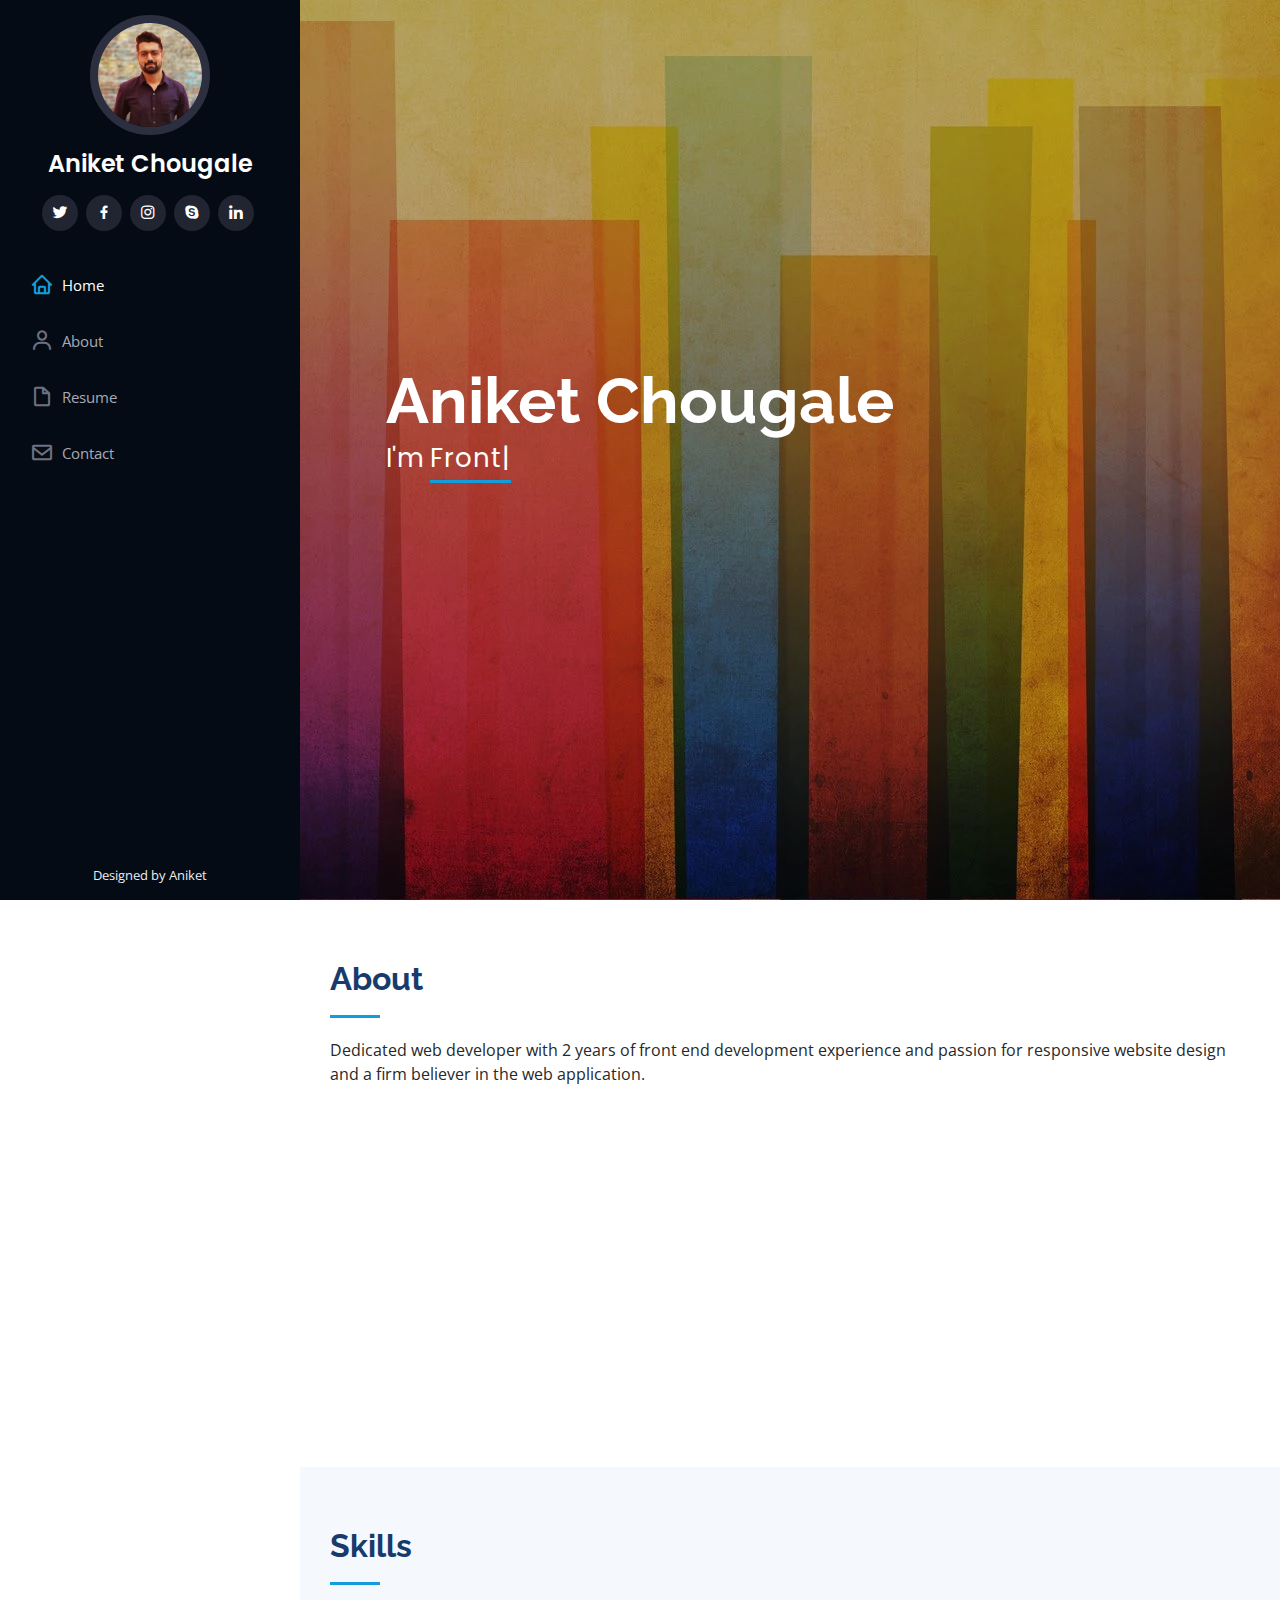
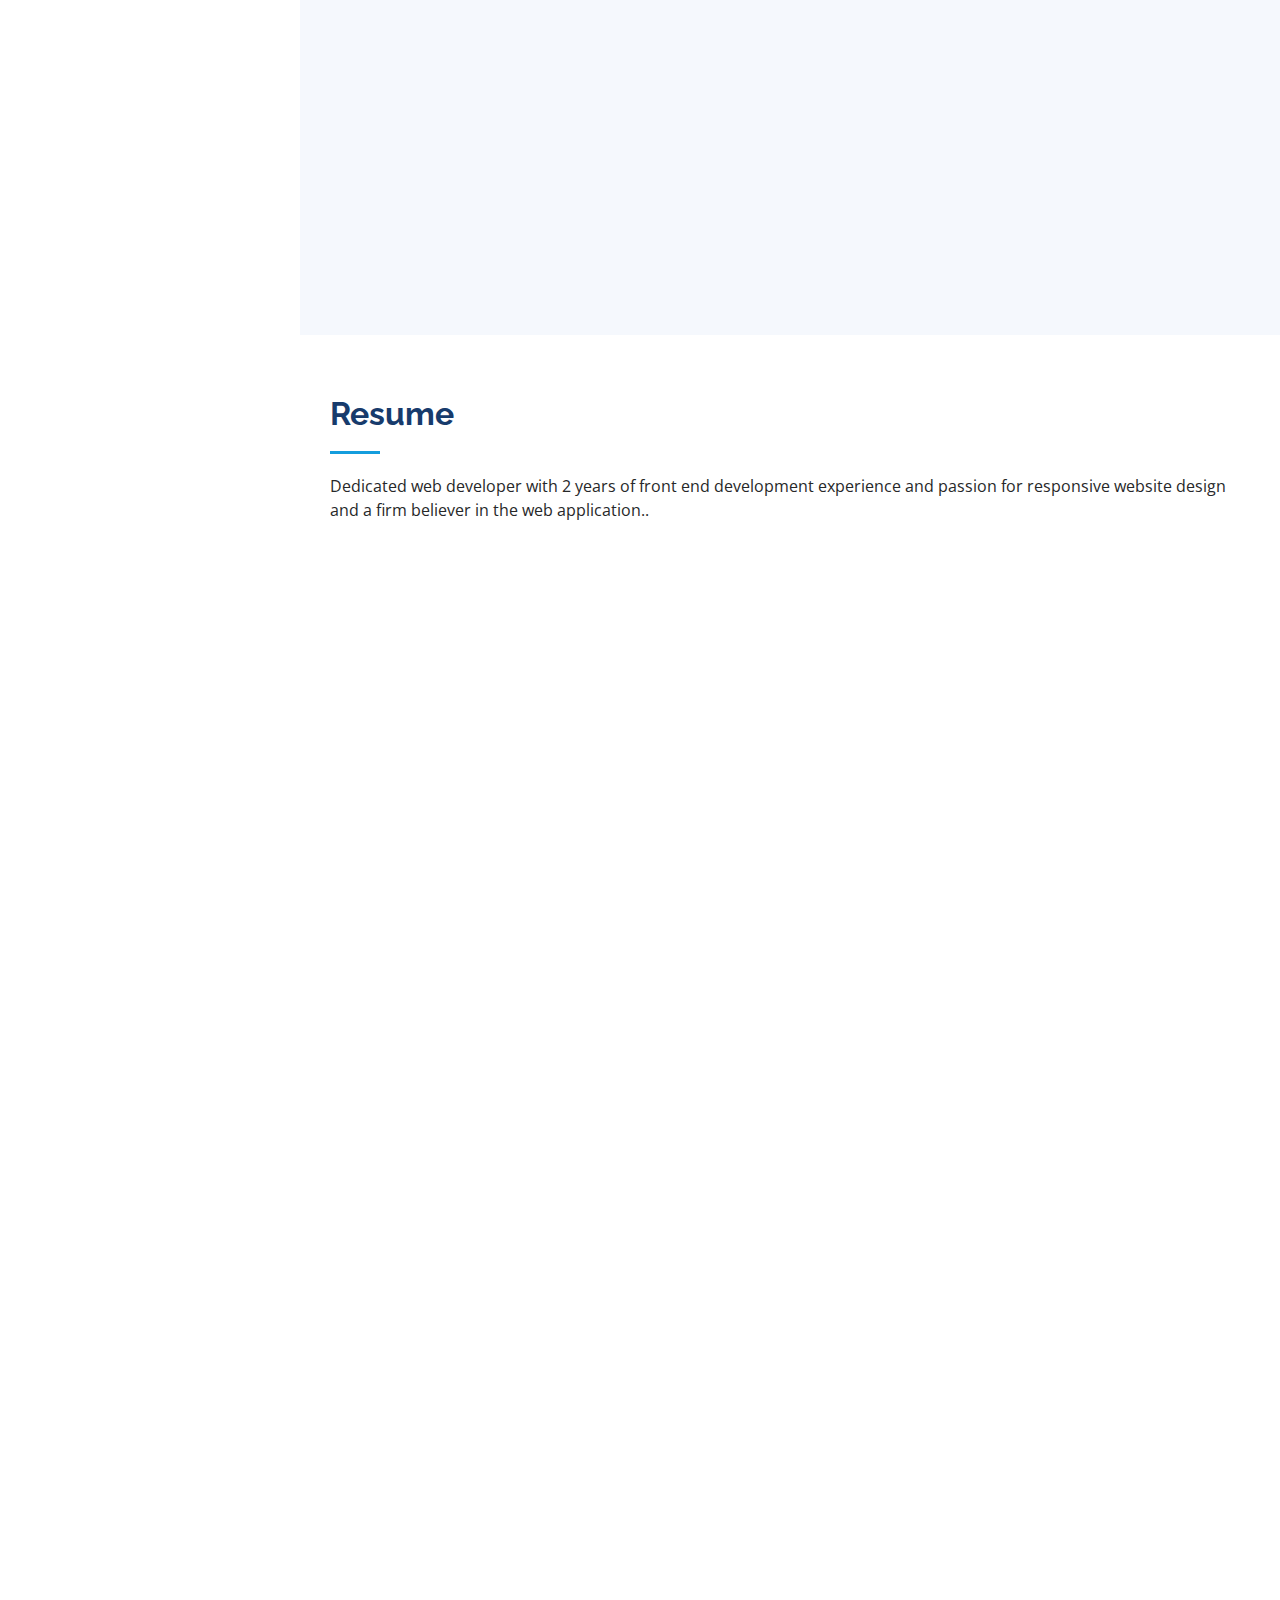
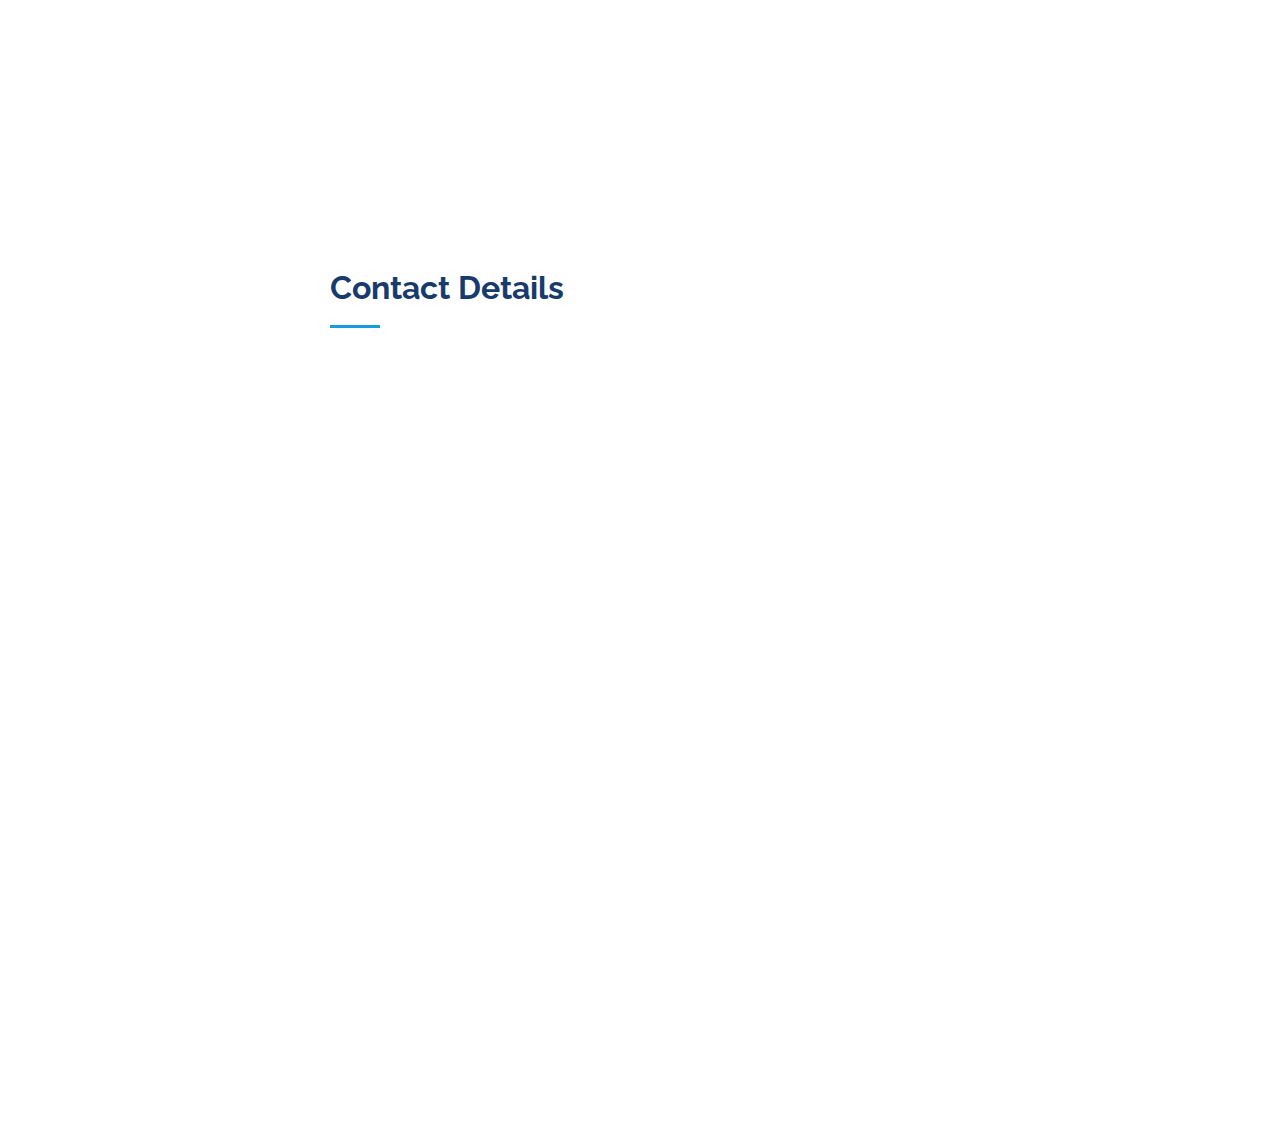
<file: index.html>
<!DOCTYPE html>
<html lang="en">

<head>
  <meta charset="utf-8">
  <meta content="width=device-width, initial-scale=1.0" name="viewport">

  <title>iPortfolio Bootstrap Template - Index</title>
  <meta content="" name="description">
  <meta content="" name="keywords">

  <!-- Favicons -->
  <link href="assets/img/favicon.png" rel="icon">
  <link href="assets/img/apple-touch-icon.png" rel="apple-touch-icon">

  <!-- Google Fonts -->
  <link href="https://fonts.googleapis.com/css?family=Open+Sans:300,300i,400,400i,600,600i,700,700i|Raleway:300,300i,400,400i,500,500i,600,600i,700,700i|Poppins:300,300i,400,400i,500,500i,600,600i,700,700i" rel="stylesheet">

  <!-- Vendor CSS Files -->
  <link href="assets/vendor/aos/aos.css" rel="stylesheet">
  <link href="assets/vendor/bootstrap/css/bootstrap.min.css" rel="stylesheet">
  <link href="assets/vendor/bootstrap-icons/bootstrap-icons.css" rel="stylesheet">
  <link href="assets/vendor/boxicons/css/boxicons.min.css" rel="stylesheet">
  <link href="assets/vendor/glightbox/css/glightbox.min.css" rel="stylesheet">
  <link href="assets/vendor/swiper/swiper-bundle.min.css" rel="stylesheet">

  <!-- Template Main CSS File -->
  <link href="assets/css/style.css" rel="stylesheet">

  <!-- =======================================================
  * Template Name: iPortfolio
  * Updated: Nov 17 2023 with Bootstrap v5.3.2
  * Template URL: https://bootstrapmade.com/iportfolio-bootstrap-portfolio-websites-template/
  * Author: BootstrapMade.com
  * License: https://bootstrapmade.com/license/
  ======================================================== -->
</head>

<body>

  <!-- ======= Mobile nav toggle button ======= -->
  <i class="bi bi-list mobile-nav-toggle d-xl-none"></i>

  <!-- ======= Header ======= -->
  <header id="header">
    <div class="d-flex flex-column">

      <div class="profile">
        <img src="assets/img/Aniket/AniketCh.png" alt="" class="img-fluid rounded-circle">
        <h1 class="text-light"><a href="index.html">Aniket Chougale</a></h1>
        <div class="social-links mt-3 text-center">
          <a href="#" class="twitter"><i class="bx bxl-twitter"></i></a>
          <a href="#" class="facebook"><i class="bx bxl-facebook"></i></a>
          <a href="#" class="instagram"><i class="bx bxl-instagram"></i></a>
          <a href="#" class="google-plus"><i class="bx bxl-skype"></i></a>
          <a href="https://www.linkedin.com/in/ac33" class="linkedin"><i class="bx bxl-linkedin"></i></a>
        </div>
      </div>

      <nav id="navbar" class="nav-menu navbar">
        <ul>
          <li><a href="#hero" class="nav-link scrollto active"><i class="bx bx-home"></i> <span>Home</span></a></li>
          <li><a href="#about" class="nav-link scrollto"><i class="bx bx-user"></i> <span>About</span></a></li>
          <li><a href="#resume" class="nav-link scrollto"><i class="bx bx-file-blank"></i> <span>Resume</span></a></li>
          <!-- <li><a href="#portfolio" class="nav-link scrollto"><i class="bx bx-book-content"></i> <span>Portfolio</span></a></li>
          <li><a href="#services" class="nav-link scrollto"><i class="bx bx-server"></i> <span>Services</span></a></li> -->
          <li><a href="#contact" class="nav-link scrollto"><i class="bx bx-envelope"></i> <span>Contact</span></a></li>
        </ul>
      </nav><!-- .nav-menu -->
    </div>
  </header><!-- End Header -->

  <!-- ======= Hero Section ======= -->
  <section id="hero" class="d-flex flex-column justify-content-center align-items-center">
    <div class="hero-container" data-aos="fade-in">
      <h1>Aniket Chougale</h1>
      <p>I'm <span class="typed" data-typed-items="Front end developer"></span></p>
    </div>
  </section><!-- End Hero -->

  <main id="main">

    <!-- ======= About Section ======= -->
    <section id="about" class="about">
      <div class="container">

        <div class="section-title">
          <h2>About</h2>
          <p>Dedicated web developer with 2 years of front end
            development experience and passion for responsive
            website design and a firm believer in the web application.</p>
        </div>

        <div class="row">
          <div class="col-lg-4" data-aos="fade-right">
            <img src="assets/img/Aniket/AniketCh.png" class="img-fluid" alt="">
          </div>
          <div class="col-lg-8 pt-4 pt-lg-0 content" data-aos="fade-left">
            <h3>Front End Developer.</h3>
            <!-- <h3>UI/UX Designer &amp; Web Developer.</h3> -->
            <!-- <p class="fst-italic">
              Lorem ipsum dolor sit amet, consectetur adipiscing elit, sed do eiusmod tempor incididunt ut labore et dolore
              magna aliqua.
            </p> -->
            <div class="row">
              <div class="col-lg-6">
                <ul>
                  <li><i class="bi bi-chevron-right"></i> <strong>Birthday:</strong> <span>1 sept 1996</span></li>
                  <!-- <li><i class="bi bi-chevron-right"></i> <strong>Website:</strong> <span>www.example.com</span></li> -->
                  <li><i class="bi bi-chevron-right"></i> <strong>Phone:</strong> <span>+918951443031</span></li>
                  <li><i class="bi bi-chevron-right"></i> <strong>City:</strong> <span>Karnataka , Belgaum</span></li>
                </ul>
              </div>
              <div class="col-lg-6">
                <ul>
                  <li><i class="bi bi-chevron-right"></i> <strong>Age:</strong> <span>27</span></li>
                  <li><i class="bi bi-chevron-right"></i> <strong>Degree:</strong> <span>BE</span></li>
                  <li><i class="bi bi-chevron-right"></i> <strong>Email:</strong><span>Aniketchougale1008@gmail.com</span></li>
                  <!-- <li><i class="bi bi-chevron-right"></i> <strong>Freelance:</strong> <span>Available</span></li> -->
                </ul>
              </div>
            </div>
            <!-- <p>
              Officiis eligendi itaque labore et dolorum mollitia officiis optio vero. Quisquam sunt adipisci omnis et ut. Nulla accusantium dolor incidunt officia tempore. Et eius omnis.
              Cupiditate ut dicta maxime officiis quidem quia. Sed et consectetur qui quia repellendus itaque neque. Aliquid amet quidem ut quaerat cupiditate. Ab et eum qui repellendus omnis culpa magni laudantium dolores.
            </p> -->
          </div>
        </div>

      </div>
    </section><!-- End About Section -->

    <!-- ======= Facts Section ======= -->
    <!-- <section id="facts" class="facts">
      <div class="container">

        <div class="section-title">
          <h2>Facts</h2>
          <p>Magnam dolores commodi suscipit. Necessitatibus eius consequatur ex aliquid fuga eum quidem. Sit sint consectetur velit. Quisquam quos quisquam cupiditate. Et nemo qui impedit suscipit alias ea. Quia fugiat sit in iste officiis commodi quidem hic quas.</p>
        </div>

        <div class="row no-gutters">

          <div class="col-lg-3 col-md-6 d-md-flex align-items-md-stretch" data-aos="fade-up">
            <div class="count-box">
              <i class="bi bi-emoji-smile"></i>
              <span data-purecounter-start="0" data-purecounter-end="232" data-purecounter-duration="1" class="purecounter"></span>
              <p><strong>Happy Clients</strong> consequuntur quae</p>
            </div>
          </div>

          <div class="col-lg-3 col-md-6 d-md-flex align-items-md-stretch" data-aos="fade-up" data-aos-delay="100">
            <div class="count-box">
              <i class="bi bi-journal-richtext"></i>
              <span data-purecounter-start="0" data-purecounter-end="521" data-purecounter-duration="1" class="purecounter"></span>
              <p><strong>Projects</strong> adipisci atque cum quia aut</p>
            </div>
          </div>

          <div class="col-lg-3 col-md-6 d-md-flex align-items-md-stretch" data-aos="fade-up" data-aos-delay="200">
            <div class="count-box">
              <i class="bi bi-headset"></i>
              <span data-purecounter-start="0" data-purecounter-end="1453" data-purecounter-duration="1" class="purecounter"></span>
              <p><strong>Hours Of Support</strong> aut commodi quaerat</p>
            </div>
          </div>

          <div class="col-lg-3 col-md-6 d-md-flex align-items-md-stretch" data-aos="fade-up" data-aos-delay="300">
            <div class="count-box">
              <i class="bi bi-people"></i>
              <span data-purecounter-start="0" data-purecounter-end="32" data-purecounter-duration="1" class="purecounter"></span>
              <p><strong>Hard Workers</strong> rerum asperiores dolor</p>
            </div>
          </div>

        </div>

      </div>
    </section> -->
    <!-- End Facts Section -->

    <!-- ======= Skills Section ======= -->
    <section id="skills" class="skills section-bg">
      <div class="container">

        <div class="section-title">
          <h2>Skills</h2>
          <!-- <p>.</p> -->
        </div>

        <div class="row skills-content">

          <div class="col-lg-6" data-aos="fade-up">

            <div class="progress">
              <span class="skill">HTML <i class="val">90%</i></span>
              <div class="progress-bar-wrap">
                <div class="progress-bar" role="progressbar" aria-valuenow="90" aria-valuemin="0" aria-valuemax="100"></div>
              </div>
            </div>

            <div class="progress">
              <span class="skill">CSS <i class="val">90%</i></span>
              <div class="progress-bar-wrap">
                <div class="progress-bar" role="progressbar" aria-valuenow="90" aria-valuemin="0" aria-valuemax="100"></div>
              </div>
            </div>

            <div class="progress">
              <span class="skill">JavaScript <i class="val">75%</i></span>
              <div class="progress-bar-wrap">
                <div class="progress-bar" role="progressbar" aria-valuenow="75" aria-valuemin="0" aria-valuemax="100"></div>
              </div>
            </div>

            <div class="progress">
              <span class="skill">MySQL <i class="val">75%</i></span>
              <div class="progress-bar-wrap">
                <div class="progress-bar" role="progressbar" aria-valuenow="75" aria-valuemin="0" aria-valuemax="100"></div>
              </div>
            </div>

          </div>

          <div class="col-lg-6" data-aos="fade-up" data-aos-delay="100">

            <div class="progress">
              <span class="skill">Angular <i class="val">85%</i></span>
              <div class="progress-bar-wrap">
                <div class="progress-bar" role="progressbar" aria-valuenow="85" aria-valuemin="0" aria-valuemax="100"></div>
              </div>
            </div>

            <div class="progress">
              <span class="skill">Typescript<i class="val">90%</i></span>
              <div class="progress-bar-wrap">
                <div class="progress-bar" role="progressbar" aria-valuenow="90" aria-valuemin="0" aria-valuemax="100"></div>
              </div>
            </div>

            <div class="progress">
              <span class="skill">Bootstrap <i class="val">90%</i></span>
              <div class="progress-bar-wrap">
                <div class="progress-bar" role="progressbar" aria-valuenow="90" aria-valuemin="0" aria-valuemax="100"></div>
              </div>
            </div>

            <div class="progress">
              <span class="skill">ReactJS <i class="val">50%</i></span>
              <div class="progress-bar-wrap">
                <div class="progress-bar" role="progressbar" aria-valuenow="50" aria-valuemin="0" aria-valuemax="100"></div>
              </div>
            </div>

          </div>

        </div>

      </div>
    </section><!-- End Skills Section -->

    <!-- ======= Resume Section ======= -->
    <section id="resume" class="resume">
      <div class="container">

        <div class="section-title">
          <h2>Resume</h2>
          <p>Dedicated web developer with 2 years of front end
            development experience and passion for responsive
            website design and a firm believer in the web
            application..</p>
        </div>

        <div class="row">
          <div class="col-lg-6" data-aos="fade-up">
            <h3 class="resume-title">Education</h3>
            <div class="resume-item">
              <h4>Bachelor of Engineer</h4>
              <h5>2016 - 2019</h5>
              <p><em>KLS Gogte institute of technology Belgaum</em></p>
              <p>CGPA - 7.75</p>
              <!-- <p>Qui deserunt veniam. Et sed aliquam labore tempore sed quisquam iusto autem sit. Ea vero voluptatum qui ut dignissimos deleniti nerada porti sand markend</p> -->
            </div>
            <div class="resume-item">
              <h4>Diploma</h4>
              <h5>2013 - 2016</h5>
              <p><em>V S M Institute Nipani</em></p>
              <p>percentage - 65%</p>
              <!-- <p>Quia nobis sequi est occaecati aut. Repudiandae et iusto quae reiciendis et quis Eius vel ratione eius unde vitae rerum voluptates asperiores voluptatem Earum molestiae consequatur neque etlon sader mart dila</p> -->
            </div>
            <div class="resume-item">
              <h4>SSLC</h4>
              <h5>2012 - 2013</h5>
              <p><em>P R C High School Galataga</em></p>
              <p>percentage - 75.5%</p>
              <!-- <p>Quia nobis sequi est occaecati aut. Repudiandae et iusto quae reiciendis et quis Eius vel ratione eius unde vitae rerum voluptates asperiores voluptatem Earum molestiae consequatur neque etlon sader mart dila</p> -->
            </div>

            <h3 class="resume-title">Certificates</h3>
            <div class="resume-item pb-0"> 
              <ul>
                <li>Certified Full stack developer and automation testing
                  course from KodNest </li>
                <li>Certified in product design and innovation – NPTEL</li>
              </ul>
            </div>

            <h3 class="resume-title">Languages</h3>
            <div class="resume-item pb-0"> 
              <ul>
                <li>English</li>
                <li>Hindi</li>
                <li>Kannada</li>
                <li>Marathi</li>
              </ul>
            </div>

            <h3 class="resume-title">Hobbies</h3>
            <div class="resume-item pb-0"> 
              <ul>
                <li>Cricket</li>
                <li>Kabaddi</li>
                <li>Trekking</li>
                <li>Swimming</li>
                <li>Travelling</li>
              </ul>
            </div>
          </div>
          <div class="col-lg-6" data-aos="fade-up" data-aos-delay="100">
            <h3 class="resume-title">Professional Experience</h3>
            <div class="resume-item">
              <h4>Front end developer</h4>
              <h5>2022 - Present</h5>
              <p><em>Nubax Data Labs</em></p>
              <ul>
              <li>Worked in the scrum team as a developer with agile methodologies</li>
              <li>Actively involved in the execution of various phases of the Software Development Life Cycle like Design, Coding, Support, and Maintenance</li>  
              <li>Building stable and maintainable codebases using Angular</li>  
              <li>Involved in the development, enhancement, and maintenance of various</li>  
              <li>modules developed in technologies like React, Angular, JavaScript,Typescript, HTML/CSS, Material-UI, Rest API’s, HTTP requests, and Git.              </li>  
              <li>Creating modular, responsive templates using modern CSS techniques and JavaScript libraries.</li>  
              <li>Working directly with client stakeholders to develop technical solutions for business cases</li>  
             <li>Building reusable code and libraries</li>  
             <li>Suggest budgets and improvements based on the above information
            </li>  
            </ul>
            </div>

            <h3 class="resume-title">Projects</h3>
            <div class="resume-item">
              <h4>Orion</h4>
              <p>Orion is a data integration platform that allows organizations
                working with big data and their growing data needs, to
                automate the process of collecting data from various
                sources, loading it to a data warehouse, and making it
                analytics-ready. this allows for faster data analysis and
                reporting.</p>
            </div>
            <div class="resume-item">
              <h4>VTS (Vehicle tracking system) </h4>
              <p>A platform system used by transport companies to monitor
                the location of trucks , trailers and other vehicles . The
                platform is connected to the vehicles via GPS , giving
                companies real-time insight into the geographical position
                of their vehicles.</p>
            </div>
          </div>
        </div>

      </div>
    </section><!-- End Resume Section -->

    <!-- ======= Portfolio Section ======= -->
    <!-- <section id="portfolio" class="portfolio section-bg">
      <div class="container">

        <div class="section-title">
          <h2>Portfolio</h2>
          <p>Magnam dolores commodi suscipit. Necessitatibus eius consequatur ex aliquid fuga eum quidem. Sit sint consectetur velit. Quisquam quos quisquam cupiditate. Et nemo qui impedit suscipit alias ea. Quia fugiat sit in iste officiis commodi quidem hic quas.</p>
        </div>

        <div class="row" data-aos="fade-up">
          <div class="col-lg-12 d-flex justify-content-center">
            <ul id="portfolio-flters">
              <li data-filter="*" class="filter-active">All</li>
              <li data-filter=".filter-app">App</li>
              <li data-filter=".filter-card">Card</li>
              <li data-filter=".filter-web">Web</li>
            </ul>
          </div>
        </div>

        <div class="row portfolio-container" data-aos="fade-up" data-aos-delay="100">

          <div class="col-lg-4 col-md-6 portfolio-item filter-app">
            <div class="portfolio-wrap">
              <img src="assets/img/portfolio/portfolio-1.jpg" class="img-fluid" alt="">
              <div class="portfolio-links">
                <a href="assets/img/portfolio/portfolio-1.jpg" data-gallery="portfolioGallery" class="portfolio-lightbox" title="App 1"><i class="bx bx-plus"></i></a>
                <a href="portfolio-details.html" title="More Details"><i class="bx bx-link"></i></a>
              </div>
            </div>
          </div>

          <div class="col-lg-4 col-md-6 portfolio-item filter-web">
            <div class="portfolio-wrap">
              <img src="assets/img/portfolio/portfolio-2.jpg" class="img-fluid" alt="">
              <div class="portfolio-links">
                <a href="assets/img/portfolio/portfolio-2.jpg" data-gallery="portfolioGallery" class="portfolio-lightbox" title="Web 3"><i class="bx bx-plus"></i></a>
                <a href="portfolio-details.html" title="More Details"><i class="bx bx-link"></i></a>
              </div>
            </div>
          </div>

          <div class="col-lg-4 col-md-6 portfolio-item filter-app">
            <div class="portfolio-wrap">
              <img src="assets/img/portfolio/portfolio-3.jpg" class="img-fluid" alt="">
              <div class="portfolio-links">
                <a href="assets/img/portfolio/portfolio-3.jpg" data-gallery="portfolioGallery" class="portfolio-lightbox" title="App 2"><i class="bx bx-plus"></i></a>
                <a href="portfolio-details.html" title="More Details"><i class="bx bx-link"></i></a>
              </div>
            </div>
          </div>

          <div class="col-lg-4 col-md-6 portfolio-item filter-card">
            <div class="portfolio-wrap">
              <img src="assets/img/portfolio/portfolio-4.jpg" class="img-fluid" alt="">
              <div class="portfolio-links">
                <a href="assets/img/portfolio/portfolio-4.jpg" data-gallery="portfolioGallery" class="portfolio-lightbox" title="Card 2"><i class="bx bx-plus"></i></a>
                <a href="portfolio-details.html" title="More Details"><i class="bx bx-link"></i></a>
              </div>
            </div>
          </div>

          <div class="col-lg-4 col-md-6 portfolio-item filter-web">
            <div class="portfolio-wrap">
              <img src="assets/img/portfolio/portfolio-5.jpg" class="img-fluid" alt="">
              <div class="portfolio-links">
                <a href="assets/img/portfolio/portfolio-5.jpg" data-gallery="portfolioGallery" class="portfolio-lightbox" title="Web 2"><i class="bx bx-plus"></i></a>
                <a href="portfolio-details.html" title="More Details"><i class="bx bx-link"></i></a>
              </div>
            </div>
          </div>

          <div class="col-lg-4 col-md-6 portfolio-item filter-app">
            <div class="portfolio-wrap">
              <img src="assets/img/portfolio/portfolio-6.jpg" class="img-fluid" alt="">
              <div class="portfolio-links">
                <a href="assets/img/portfolio/portfolio-6.jpg" data-gallery="portfolioGallery" class="portfolio-lightbox" title="App 3"><i class="bx bx-plus"></i></a>
                <a href="portfolio-details.html" title="More Details"><i class="bx bx-link"></i></a>
              </div>
            </div>
          </div>

          <div class="col-lg-4 col-md-6 portfolio-item filter-card">
            <div class="portfolio-wrap">
              <img src="assets/img/portfolio/portfolio-7.jpg" class="img-fluid" alt="">
              <div class="portfolio-links">
                <a href="assets/img/portfolio/portfolio-7.jpg" data-gallery="portfolioGallery" class="portfolio-lightbox" title="Card 1"><i class="bx bx-plus"></i></a>
                <a href="portfolio-details.html" title="More Details"><i class="bx bx-link"></i></a>
              </div>
            </div>
          </div>

          <div class="col-lg-4 col-md-6 portfolio-item filter-card">
            <div class="portfolio-wrap">
              <img src="assets/img/portfolio/portfolio-8.jpg" class="img-fluid" alt="">
              <div class="portfolio-links">
                <a href="assets/img/portfolio/portfolio-8.jpg" data-gallery="portfolioGallery" class="portfolio-lightbox" title="Card 3"><i class="bx bx-plus"></i></a>
                <a href="portfolio-details.html" title="More Details"><i class="bx bx-link"></i></a>
              </div>
            </div>
          </div>

          <div class="col-lg-4 col-md-6 portfolio-item filter-web">
            <div class="portfolio-wrap">
              <img src="assets/img/portfolio/portfolio-9.jpg" class="img-fluid" alt="">
              <div class="portfolio-links">
                <a href="assets/img/portfolio/portfolio-9.jpg" data-gallery="portfolioGallery" class="portfolio-lightbox" title="Web 3"><i class="bx bx-plus"></i></a>
                <a href="portfolio-details.html" title="More Details"><i class="bx bx-link"></i></a>
              </div>
            </div>
          </div>

        </div>

      </div>
    </section> -->
    <!-- End Portfolio Section -->

    <!-- ======= Services Section ======= -->
    <!-- <section id="services" class="services">
      <div class="container">

        <div class="section-title">
          <h2>Services</h2>
          <p>Magnam dolores commodi suscipit. Necessitatibus eius consequatur ex aliquid fuga eum quidem. Sit sint consectetur velit. Quisquam quos quisquam cupiditate. Et nemo qui impedit suscipit alias ea. Quia fugiat sit in iste officiis commodi quidem hic quas.</p>
        </div>

        <div class="row">
          <div class="col-lg-4 col-md-6 icon-box" data-aos="fade-up">
            <div class="icon"><i class="bi bi-briefcase"></i></div>
            <h4 class="title"><a href="">Lorem Ipsum</a></h4>
            <p class="description">Voluptatum deleniti atque corrupti quos dolores et quas molestias excepturi sint occaecati cupiditate non provident</p>
          </div>
          <div class="col-lg-4 col-md-6 icon-box" data-aos="fade-up" data-aos-delay="100">
            <div class="icon"><i class="bi bi-card-checklist"></i></div>
            <h4 class="title"><a href="">Dolor Sitema</a></h4>
            <p class="description">Minim veniam, quis nostrud exercitation ullamco laboris nisi ut aliquip ex ea commodo consequat tarad limino ata</p>
          </div>
          <div class="col-lg-4 col-md-6 icon-box" data-aos="fade-up" data-aos-delay="200">
            <div class="icon"><i class="bi bi-bar-chart"></i></div>
            <h4 class="title"><a href="">Sed ut perspiciatis</a></h4>
            <p class="description">Duis aute irure dolor in reprehenderit in voluptate velit esse cillum dolore eu fugiat nulla pariatur</p>
          </div>
          <div class="col-lg-4 col-md-6 icon-box" data-aos="fade-up" data-aos-delay="300">
            <div class="icon"><i class="bi bi-binoculars"></i></div>
            <h4 class="title"><a href="">Magni Dolores</a></h4>
            <p class="description">Excepteur sint occaecat cupidatat non proident, sunt in culpa qui officia deserunt mollit anim id est laborum</p>
          </div>
          <div class="col-lg-4 col-md-6 icon-box" data-aos="fade-up" data-aos-delay="400">
            <div class="icon"><i class="bi bi-brightness-high"></i></div>
            <h4 class="title"><a href="">Nemo Enim</a></h4>
            <p class="description">At vero eos et accusamus et iusto odio dignissimos ducimus qui blanditiis praesentium voluptatum deleniti atque</p>
          </div>
          <div class="col-lg-4 col-md-6 icon-box" data-aos="fade-up" data-aos-delay="500">
            <div class="icon"><i class="bi bi-calendar4-week"></i></div>
            <h4 class="title"><a href="">Eiusmod Tempor</a></h4>
            <p class="description">Et harum quidem rerum facilis est et expedita distinctio. Nam libero tempore, cum soluta nobis est eligendi</p>
          </div>
        </div>

      </div> 
    </section>-->
    <!-- End Services Section -->

    <!-- ======= Testimonials Section ======= -->
    <!-- <!-- <section id="testimonials" class="testimonials section-bg">
      <div class="container">

        <div class="section-title">
          <h2>Testimonials</h2>
          <p>Magnam dolores commodi suscipit. Necessitatibus eius consequatur ex aliquid fuga eum quidem. Sit sint consectetur velit. Quisquam quos quisquam cupiditate. Et nemo qui impedit suscipit alias ea. Quia fugiat sit in iste officiis commodi quidem hic quas.</p>
        </div>

        <div class="testimonials-slider swiper" data-aos="fade-up" data-aos-delay="100">
          <div class="swiper-wrapper">

            <div class="swiper-slide">
              <div class="testimonial-item" data-aos="fade-up">
                <p>
                  <i class="bx bxs-quote-alt-left quote-icon-left"></i>
                  Proin iaculis purus consequat sem cure digni ssim donec porttitora entum suscipit rhoncus. Accusantium quam, ultricies eget id, aliquam eget nibh et. Maecen aliquam, risus at semper.
                  <i class="bx bxs-quote-alt-right quote-icon-right"></i>
                </p>
                <img src="assets/img/testimonials/testimonials-1.jpg" class="testimonial-img" alt="">
                <h3>Saul Goodman</h3>
                <h4>Ceo &amp; Founder</h4>
              </div>
            </div>

            <div class="swiper-slide">
              <div class="testimonial-item" data-aos="fade-up" data-aos-delay="100">
                <p>
                  <i class="bx bxs-quote-alt-left quote-icon-left"></i>
                  Export tempor illum tamen malis malis eram quae irure esse labore quem cillum quid cillum eram malis quorum velit fore eram velit sunt aliqua noster fugiat irure amet legam anim culpa.
                  <i class="bx bxs-quote-alt-right quote-icon-right"></i>
                </p>
                <img src="assets/img/testimonials/testimonials-2.jpg" class="testimonial-img" alt="">
                <h3>Sara Wilsson</h3>
                <h4>Designer</h4>
              </div>
            </div>

            <div class="swiper-slide">
              <div class="testimonial-item" data-aos="fade-up" data-aos-delay="200">
                <p>
                  <i class="bx bxs-quote-alt-left quote-icon-left"></i>
                  Enim nisi quem export duis labore cillum quae magna enim sint quorum nulla quem veniam duis minim tempor labore quem eram duis noster aute amet eram fore quis sint minim.
                  <i class="bx bxs-quote-alt-right quote-icon-right"></i>
                </p>
                <img src="assets/img/testimonials/testimonials-3.jpg" class="testimonial-img" alt="">
                <h3>Jena Karlis</h3>
                <h4>Store Owner</h4>
              </div> 
            </div> 

            <div class="swiper-slide">
              <div class="testimonial-item" data-aos="fade-up" data-aos-delay="300">
                <p>
                  <i class="bx bxs-quote-alt-left quote-icon-left"></i>
                  Fugiat enim eram quae cillum dolore dolor amet nulla culpa multos export minim fugiat minim velit minim dolor enim duis veniam ipsum anim magna sunt elit fore quem dolore labore illum veniam.
                  <i class="bx bxs-quote-alt-right quote-icon-right"></i>
                </p>
                <img src="assets/img/testimonials/testimonials-4.jpg" class="testimonial-img" alt="">
                <h3>Matt Brandon</h3>
                <h4>Freelancer</h4>
              </div>
            </div> 

            <div class="swiper-slide">
              <div class="testimonial-item" data-aos="fade-up" data-aos-delay="400">
                <p>
                  <i class="bx bxs-quote-alt-left quote-icon-left"></i>
                  Quis quorum aliqua sint quem legam fore sunt eram irure aliqua veniam tempor noster veniam enim culpa labore duis sunt culpa nulla illum cillum fugiat legam esse veniam culpa fore nisi cillum quid.
                  <i class="bx bxs-quote-alt-right quote-icon-right"></i>
                </p>
                <img src="assets/img/testimonials/testimonials-5.jpg" class="testimonial-img" alt="">
                <h3>John Larson</h3>
                <h4>Entrepreneur</h4>
              </div>
            </div> 

          </div>
          <div class="swiper-pagination"></div>
        </div>

      </div>
    </section>
     End Testimonials Section -->

    <!-- ======= Contact Section ======= -->
    <section id="contact" class="contact">
      <div class="container">

        <div class="section-title">
          <h2>Contact Details</h2>
          <!-- <p>Magnam dolores commodi suscipit. Necessitatibus eius consequatur ex aliquid fuga eum quidem. Sit sint consectetur velit. Quisquam quos quisquam cupiditate. Et nemo qui impedit suscipit alias ea. Quia fugiat sit in iste officiis commodi quidem hic quas.</p> -->
        </div>

        <div class="row" data-aos="fade-in">

          <div class="col-lg-5 d-flex align-items-stretch">
            <div class="info">
              <div class="address">
                <i class="bi bi-geo-alt"></i>
                <h4>Location:</h4>
                <p>Near hanuman temple Galataga , 591219</p>
              </div>

              <div class="email">
                <i class="bi bi-envelope"></i>
                <h4>Email:</h4>
                <p>aniketchougale1008@gmail.com</p>
              </div>

              <div class="phone">
                <i class="bi bi-phone"></i>
                <h4>Call:</h4>
                <p>+918951443031</p>
              </div>
              <iframe src="https://www.google.com/maps/embed?pb=!1m18!1m12!1m3!1d345347.220794585!2d74.63168211019304!3d15.768204111902813!2m3!1f0!2f0!3f0!3m2!1i1024!2i768!4f13.1!3m3!1m2!1s0x3bbf669f5095362f%3A0x7e34b31edcdefb5f!2sBelagavi%2C%20Karnataka!5e0!3m2!1sen!2sin!4v1701882132924!5m2!1sen!2sin" frameborder="0" style="border:0; width: 100%; height: 290px;" allowfullscreen></iframe>
              <!-- <iframe src="https://maps.app.goo.gl/Ko8hj6RPMjYkyq9m8" frameborder="0" style="border:0; width: 100%; height: 290px;" allowfullscreen></iframe> -->
            </div>

          </div>

          <div class="col-lg-7 mt-5 mt-lg-0 d-flex align-items-stretch">
            <form action="forms/contact.php" method="post" role="form" class="php-email-form">
              <div class="row">
                <div class="form-group col-md-6">
                  <label for="name">Your Name</label>
                  <input type="text" name="name" class="form-control" id="name" required>
                </div>
                <div class="form-group col-md-6">
                  <label for="name">Your Email</label>
                  <input type="email" class="form-control" name="email" id="email" required>
                </div>
              </div>
              <div class="form-group">
                <label for="name">Subject</label>
                <input type="text" class="form-control" name="subject" id="subject" required>
              </div>
              <div class="form-group">
                <label for="name">Message</label>
                <textarea class="form-control" name="message" rows="10" required></textarea>
              </div>
              <div class="my-3">
                <div class="loading">Loading</div>
                <div class="error-message"></div>
                <div class="sent-message">Your message has been sent. Thank you!</div>
              </div>
              <div class="text-center"><button type="submit">Send Message</button></div>
            </form>
          </div>

        </div>

      </div>
    </section><!-- End Contact Section -->

  </main><!-- End #main -->

  <!-- ======= Footer ======= -->
  <footer id="footer">
    <div class="container">
      <!-- <div class="copyright">
        &copy; Copyright <strong><span>iPortfolio</span></strong>
      </div> -->
      <div class="credits">
        <!-- All the links in the footer should remain intact. -->
        <!-- You can delete the links only if you purchased the pro version. -->
        <!-- Licensing information: https://bootstrapmade.com/license/ -->
        <!-- Purchase the pro version with working PHP/AJAX contact form: https://bootstrapmade.com/iportfolio-bootstrap-portfolio-websites-template/ -->
        Designed by Aniket
      </div>
    </div>
  </footer><!-- End  Footer -->

  <a href="#" class="back-to-top d-flex align-items-center justify-content-center"><i class="bi bi-arrow-up-short"></i></a>

  <!-- Vendor JS Files -->
  <script src="assets/vendor/purecounter/purecounter_vanilla.js"></script>
  <script src="assets/vendor/aos/aos.js"></script>
  <script src="assets/vendor/bootstrap/js/bootstrap.bundle.min.js"></script>
  <script src="assets/vendor/glightbox/js/glightbox.min.js"></script>
  <script src="assets/vendor/isotope-layout/isotope.pkgd.min.js"></script>
  <script src="assets/vendor/swiper/swiper-bundle.min.js"></script>
  <script src="assets/vendor/typed.js/typed.umd.js"></script>
  <script src="assets/vendor/waypoints/noframework.waypoints.js"></script>
  <script src="assets/vendor/php-email-form/validate.js"></script>

  <!-- Template Main JS File -->
  <script src="assets/js/main.js"></script>

</body>

</html>
</file>
<file: assets/css/style.css>
/**
* Template Name: iPortfolio
* Updated: Nov 17 2023 with Bootstrap v5.3.2
* Template URL: https://bootstrapmade.com/iportfolio-bootstrap-portfolio-websites-template/
* Author: BootstrapMade.com
* License: https://bootstrapmade.com/license/
*/

/*--------------------------------------------------------------
# General
--------------------------------------------------------------*/
body {
  font-family: "Open Sans", sans-serif;
  color: #272829;
}

a {
  color: #149ddd;
  text-decoration: none;
}

a:hover {
  color: #37b3ed;
  text-decoration: none;
}

h1,
h2,
h3,
h4,
h5,
h6 {
  font-family: "Raleway", sans-serif;
}

/*--------------------------------------------------------------
# Back to top button
--------------------------------------------------------------*/
.back-to-top {
  position: fixed;
  visibility: hidden;
  opacity: 0;
  right: 15px;
  bottom: 15px;
  z-index: 996;
  background: #149ddd;
  width: 40px;
  height: 40px;
  border-radius: 50px;
  transition: all 0.4s;
}

.back-to-top i {
  font-size: 28px;
  color: #fff;
  line-height: 0;
}

.back-to-top:hover {
  background: #2eafec;
  color: #fff;
}

.back-to-top.active {
  visibility: visible;
  opacity: 1;
}

/*--------------------------------------------------------------
# Header
--------------------------------------------------------------*/
#header {
  position: fixed;
  top: 0;
  left: 0;
  bottom: 0;
  width: 300px;
  transition: all ease-in-out 0.5s;
  z-index: 9997;
  transition: all 0.5s;
  padding: 0 15px;
  background: #040b14;
  overflow-y: auto;
}

#header .profile img {
  margin: 15px auto;
  display: block;
  width: 120px;
  border: 8px solid #2c2f3f;
}

#header .profile h1 {
  font-size: 24px;
  margin: 0;
  padding: 0;
  font-weight: 600;
  -moz-text-align-last: center;
  text-align-last: center;
  font-family: "Poppins", sans-serif;
}

#header .profile h1 a,
#header .profile h1 a:hover {
  color: #fff;
  text-decoration: none;
}

#header .profile .social-links a {
  font-size: 18px;
  display: inline-block;
  background: #212431;
  color: #fff;
  line-height: 1;
  padding: 8px 0;
  margin-right: 4px;
  border-radius: 50%;
  text-align: center;
  width: 36px;
  height: 36px;
  transition: 0.3s;
}

#header .profile .social-links a:hover {
  background: #149ddd;
  color: #fff;
  text-decoration: none;
}

#main {
  margin-left: 300px;
}

.container,
.container-fluid {
  padding-left: 30px;
  padding-right: 30px;
}

@media (max-width: 1199px) {
  #header {
    left: -300px;
  }

  #main {
    margin-left: 0;
  }

  .container,
  .container-fluid {
    padding-left: 12px;
    padding-right: 12px;
  }
}

/*--------------------------------------------------------------
# Navigation Menu
--------------------------------------------------------------*/
/* Desktop Navigation */
.nav-menu {
  padding: 30px 0 0 0;
}

.nav-menu * {
  margin: 0;
  padding: 0;
  list-style: none;
}

.nav-menu>ul>li {
  position: relative;
  white-space: nowrap;
}

.nav-menu a,
.nav-menu a:focus {
  display: flex;
  align-items: center;
  color: #a8a9b4;
  padding: 12px 15px;
  margin-bottom: 8px;
  transition: 0.3s;
  font-size: 15px;
}

.nav-menu a i,
.nav-menu a:focus i {
  font-size: 24px;
  padding-right: 8px;
  color: #6f7180;
}

.nav-menu a:hover,
.nav-menu .active,
.nav-menu .active:focus,
.nav-menu li:hover>a {
  text-decoration: none;
  color: #fff;
}

.nav-menu a:hover i,
.nav-menu .active i,
.nav-menu .active:focus i,
.nav-menu li:hover>a i {
  color: #149ddd;
}

/* Mobile Navigation */
.mobile-nav-toggle {
  position: fixed;
  right: 15px;
  top: 15px;
  z-index: 9998;
  border: 0;
  font-size: 24px;
  transition: all 0.4s;
  outline: none !important;
  background-color: #149ddd;
  color: #fff;
  width: 40px;
  height: 40px;
  display: inline-flex;
  align-items: center;
  justify-content: center;
  line-height: 0;
  border-radius: 50px;
  cursor: pointer;
}

.mobile-nav-active {
  overflow: hidden;
}

.mobile-nav-active #header {
  left: 0;
}

/*--------------------------------------------------------------
# Hero Section
--------------------------------------------------------------*/
#hero {
  width: 100%;
  height: 100vh;
  background: url("../img/Aniket/webp.webp") top center;
  background-size: cover;
}

#hero:before {
  content: "";
  background: rgba(5, 13, 24, 0.3);
  position: absolute;
  bottom: 0;
  top: 0;
  left: 0;
  right: 0;
  z-index: 1;
}

#hero .hero-container {
  position: relative;
  z-index: 2;
  min-width: 300px;
}

#hero h1 {
  margin: 0 0 10px 0;
  font-size: 64px;
  font-weight: 700;
  line-height: 56px;
  color: #fff;
}

#hero p {
  color: #fff;
  margin-bottom: 50px;
  font-size: 26px;
  font-family: "Poppins", sans-serif;
}

#hero p span {
  color: #fff;
  padding-bottom: 4px;
  letter-spacing: 1px;
  border-bottom: 3px solid #149ddd;
}

@media (min-width: 1024px) {
  #hero {
    background-attachment: fixed;
  }
}

@media (max-width: 768px) {
  #hero h1 {
    font-size: 28px;
    line-height: 36px;
  }

  #hero h2 {
    font-size: 18px;
    line-height: 24px;
    margin-bottom: 30px;
  }
}

/*--------------------------------------------------------------
# Sections General
--------------------------------------------------------------*/
section {
  padding: 60px 0;
  overflow: hidden;
}

.section-bg {
  background: #f5f8fd;
}

.section-title {
  padding-bottom: 30px;
}

.section-title h2 {
  font-size: 32px;
  font-weight: bold;
  margin-bottom: 20px;
  padding-bottom: 20px;
  position: relative;
  color: #173b6c;
}

.section-title h2::after {
  content: "";
  position: absolute;
  display: block;
  width: 50px;
  height: 3px;
  background: #149ddd;
  bottom: 0;
  left: 0;
}

.section-title p {
  margin-bottom: 0;
}

/*--------------------------------------------------------------
# About
--------------------------------------------------------------*/
.about .content h3 {
  font-weight: 700;
  font-size: 26px;
  color: #173b6c;
}

.about .content ul {
  list-style: none;
  padding: 0;
}

.about .content ul li {
  margin-bottom: 20px;
  display: flex;
  align-items: center;
}

.about .content ul strong {
  margin-right: 10px;
}

.about .content ul i {
  font-size: 16px;
  margin-right: 5px;
  color: #149ddd;
  line-height: 0;
}

.about .content p:last-child {
  margin-bottom: 0;
}

/*--------------------------------------------------------------
# Facts
--------------------------------------------------------------*/
.facts {
  padding-bottom: 30px;
}

.facts .count-box {
  padding: 30px;
  width: 100%;
}

.facts .count-box i {
  display: block;
  font-size: 44px;
  color: #149ddd;
  float: left;
  line-height: 0;
}

.facts .count-box span {
  font-size: 48px;
  line-height: 40px;
  display: block;
  font-weight: 700;
  color: #050d18;
  margin-left: 60px;
}

.facts .count-box p {
  padding: 15px 0 0 0;
  margin: 0 0 0 60px;
  font-family: "Raleway", sans-serif;
  font-size: 14px;
  color: #122f57;
}

.facts .count-box a {
  font-weight: 600;
  display: block;
  margin-top: 20px;
  color: #122f57;
  font-size: 15px;
  font-family: "Poppins", sans-serif;
  transition: ease-in-out 0.3s;
}

.facts .count-box a:hover {
  color: #1f5297;
}

/*--------------------------------------------------------------
# Akills
--------------------------------------------------------------*/
.skills .progress {
  height: 60px;
  display: block;
  background: none;
  border-radius: 0;
}

.skills .progress .skill {
  padding: 0;
  margin: 0 0 6px 0;
  text-transform: uppercase;
  display: block;
  font-weight: 600;
  font-family: "Poppins", sans-serif;
  color: #050d18;
}

.skills .progress .skill .val {
  float: right;
  font-style: normal;
}

.skills .progress-bar-wrap {
  background: #dce8f8;
  height: 10px;
}

.skills .progress-bar {
  width: 1px;
  height: 10px;
  transition: 0.9s;
  background-color: #149ddd;
}

/*--------------------------------------------------------------
# Resume
--------------------------------------------------------------*/
.resume .resume-title {
  font-size: 26px;
  font-weight: 700;
  margin-top: 20px;
  margin-bottom: 20px;
  color: #050d18;
}

.resume .resume-item {
  padding: 0 0 20px 20px;
  margin-top: -2px;
  border-left: 2px solid #1f5297;
  position: relative;
}

.resume .resume-item h4 {
  line-height: 18px;
  font-size: 18px;
  font-weight: 600;
  text-transform: uppercase;
  font-family: "Poppins", sans-serif;
  color: #050d18;
  margin-bottom: 10px;
}

.resume .resume-item h5 {
  font-size: 16px;
  background: #e4edf9;
  padding: 5px 15px;
  display: inline-block;
  font-weight: 600;
  margin-bottom: 10px;
}

.resume .resume-item ul {
  padding-left: 20px;
}

.resume .resume-item ul li {
  padding-bottom: 10px;
}

.resume .resume-item:last-child {
  padding-bottom: 0;
}

.resume .resume-item::before {
  content: "";
  position: absolute;
  width: 16px;
  height: 16px;
  border-radius: 50px;
  left: -9px;
  top: 0;
  background: #fff;
  border: 2px solid #1f5297;
}

/*--------------------------------------------------------------
# Portfolio
--------------------------------------------------------------*/
.portfolio .portfolio-item {
  margin-bottom: 30px;
}

.portfolio #portfolio-flters {
  padding: 0;
  margin: 0 auto 35px auto;
  list-style: none;
  text-align: center;
  background: #fff;
  border-radius: 50px;
  padding: 2px 15px;
}

.portfolio #portfolio-flters li {
  cursor: pointer;
  display: inline-block;
  padding: 10px 15px 8px 15px;
  font-size: 14px;
  font-weight: 600;
  line-height: 1;
  text-transform: uppercase;
  color: #272829;
  margin-bottom: 5px;
  transition: all 0.3s ease-in-out;
}

.portfolio #portfolio-flters li:hover,
.portfolio #portfolio-flters li.filter-active {
  color: #149ddd;
}

.portfolio #portfolio-flters li:last-child {
  margin-right: 0;
}

.portfolio .portfolio-wrap {
  transition: 0.3s;
  position: relative;
  overflow: hidden;
  z-index: 1;
}

.portfolio .portfolio-wrap::before {
  content: "";
  background: rgba(255, 255, 255, 0.5);
  position: absolute;
  left: 0;
  right: 0;
  top: 0;
  bottom: 0;
  transition: all ease-in-out 0.3s;
  z-index: 2;
  opacity: 0;
}

.portfolio .portfolio-wrap .portfolio-links {
  opacity: 1;
  left: 0;
  right: 0;
  bottom: -60px;
  z-index: 3;
  position: absolute;
  transition: all ease-in-out 0.3s;
  display: flex;
  justify-content: center;
}

.portfolio .portfolio-wrap .portfolio-links a {
  color: #fff;
  font-size: 28px;
  text-align: center;
  background: rgba(20, 157, 221, 0.75);
  transition: 0.3s;
  width: 50%;
}

.portfolio .portfolio-wrap .portfolio-links a:hover {
  background: rgba(20, 157, 221, 0.95);
}

.portfolio .portfolio-wrap .portfolio-links a+a {
  border-left: 1px solid #37b3ed;
}

.portfolio .portfolio-wrap:hover::before {
  top: 0;
  left: 0;
  right: 0;
  bottom: 0;
  opacity: 1;
}

.portfolio .portfolio-wrap:hover .portfolio-links {
  opacity: 1;
  bottom: 0;
}

/*--------------------------------------------------------------
# Portfolio Details
--------------------------------------------------------------*/
.portfolio-details {
  padding-top: 40px;
}

.portfolio-details .portfolio-details-slider img {
  width: 100%;
}

.portfolio-details .portfolio-details-slider .swiper-pagination {
  margin-top: 20px;
  position: relative;
}

.portfolio-details .portfolio-details-slider .swiper-pagination .swiper-pagination-bullet {
  width: 12px;
  height: 12px;
  background-color: #fff;
  opacity: 1;
  border: 1px solid #149ddd;
}

.portfolio-details .portfolio-details-slider .swiper-pagination .swiper-pagination-bullet-active {
  background-color: #149ddd;
}

.portfolio-details .portfolio-info {
  padding: 30px;
  box-shadow: 0px 0 30px rgba(5, 13, 24, 0.08);
}

.portfolio-details .portfolio-info h3 {
  font-size: 22px;
  font-weight: 700;
  margin-bottom: 20px;
  padding-bottom: 20px;
  border-bottom: 1px solid #eee;
}

.portfolio-details .portfolio-info ul {
  list-style: none;
  padding: 0;
  font-size: 15px;
}

.portfolio-details .portfolio-info ul li+li {
  margin-top: 10px;
}

.portfolio-details .portfolio-description {
  padding-top: 30px;
}

.portfolio-details .portfolio-description h2 {
  font-size: 26px;
  font-weight: 700;
  margin-bottom: 20px;
}

.portfolio-details .portfolio-description p {
  padding: 0;
}

/*--------------------------------------------------------------
# Services
--------------------------------------------------------------*/
.services .icon-box {
  margin-bottom: 20px;
}

.services .icon {
  float: left;
  display: flex;
  align-items: center;
  justify-content: center;
  width: 54px;
  height: 54px;
  background: #149ddd;
  border-radius: 50%;
  transition: 0.5s;
  border: 1px solid #149ddd;
}

.services .icon i {
  color: #fff;
  font-size: 24px;
  line-height: 0;
}

.services .icon-box:hover .icon {
  background: #fff;
}

.services .icon-box:hover .icon i {
  color: #149ddd;
}

.services .title {
  margin-left: 80px;
  font-weight: 700;
  margin-bottom: 15px;
  font-size: 18px;
}

.services .title a {
  color: #343a40;
}

.services .title a:hover {
  color: #149ddd;
}

.services .description {
  margin-left: 80px;
  line-height: 24px;
  font-size: 14px;
}

/*--------------------------------------------------------------
# Testimonials
--------------------------------------------------------------*/
.testimonials .testimonials-carousel,
.testimonials .testimonials-slider {
  overflow: hidden;
}

.testimonials .testimonial-item {
  box-sizing: content-box;
  text-align: center;
  min-height: 320px;
}

.testimonials .testimonial-item .testimonial-img {
  width: 90px;
  border-radius: 50%;
  margin: 0 auto;
}

.testimonials .testimonial-item h3 {
  font-size: 18px;
  font-weight: bold;
  margin: 10px 0 5px 0;
  color: #111;
}

.testimonials .testimonial-item h4 {
  font-size: 14px;
  color: #999;
  margin: 0;
}

.testimonials .testimonial-item .quote-icon-left,
.testimonials .testimonial-item .quote-icon-right {
  color: #c3e8fa;
  font-size: 26px;
}

.testimonials .testimonial-item .quote-icon-left {
  display: inline-block;
  left: -5px;
  position: relative;
}

.testimonials .testimonial-item .quote-icon-right {
  display: inline-block;
  right: -5px;
  position: relative;
  top: 10px;
}

.testimonials .testimonial-item p {
  font-style: italic;
  margin: 0 15px 15px 15px;
  padding: 20px;
  background: #fff;
  position: relative;
  margin-bottom: 35px;
  border-radius: 6px;
  box-shadow: 0px 2px 15px rgba(0, 0, 0, 0.1);
}

.testimonials .testimonial-item p::after {
  content: "";
  width: 0;
  height: 0;
  border-top: 20px solid #fff;
  border-right: 20px solid transparent;
  border-left: 20px solid transparent;
  position: absolute;
  bottom: -20px;
  left: calc(50% - 20px);
}

.testimonials .swiper-pagination {
  margin-top: 20px;
  position: relative;
}

.testimonials .swiper-pagination .swiper-pagination-bullet {
  width: 12px;
  height: 12px;
  background-color: #fff;
  opacity: 1;
  border: 1px solid #149ddd;
}

.testimonials .swiper-pagination .swiper-pagination-bullet-active {
  background-color: #149ddd;
}

/*--------------------------------------------------------------
# Contact
--------------------------------------------------------------*/
.contact {
  padding-bottom: 130px;
}

.contact .info {
  padding: 30px;
  background: #fff;
  width: 100%;
  box-shadow: 0 0 24px 0 rgba(0, 0, 0, 0.12);
}

.contact .info i {
  font-size: 20px;
  color: #149ddd;
  float: left;
  width: 44px;
  height: 44px;
  background: #dff3fc;
  display: flex;
  justify-content: center;
  align-items: center;
  border-radius: 50px;
  transition: all 0.3s ease-in-out;
}

.contact .info h4 {
  padding: 0 0 0 60px;
  font-size: 22px;
  font-weight: 600;
  margin-bottom: 5px;
  color: #050d18;
}

.contact .info p {
  padding: 0 0 10px 60px;
  margin-bottom: 20px;
  font-size: 14px;
  color: #173b6c;
}

.contact .info .email p {
  padding-top: 5px;
}

.contact .info .social-links {
  padding-left: 60px;
}

.contact .info .social-links a {
  font-size: 18px;
  display: inline-block;
  background: #333;
  color: #fff;
  line-height: 1;
  padding: 8px 0;
  border-radius: 50%;
  text-align: center;
  width: 36px;
  height: 36px;
  transition: 0.3s;
  margin-right: 10px;
}

.contact .info .social-links a:hover {
  background: #149ddd;
  color: #fff;
}

.contact .info .email:hover i,
.contact .info .address:hover i,
.contact .info .phone:hover i {
  background: #149ddd;
  color: #fff;
}

.contact .php-email-form {
  width: 100%;
  padding: 30px;
  background: #fff;
  box-shadow: 0 0 24px 0 rgba(0, 0, 0, 0.12);
}

.contact .php-email-form .form-group {
  padding-bottom: 8px;
}

.contact .php-email-form .validate {
  display: none;
  color: red;
  margin: 0 0 15px 0;
  font-weight: 400;
  font-size: 13px;
}

.contact .php-email-form .error-message {
  display: none;
  color: #fff;
  background: #ed3c0d;
  text-align: left;
  padding: 15px;
  font-weight: 600;
}

.contact .php-email-form .error-message br+br {
  margin-top: 25px;
}

.contact .php-email-form .sent-message {
  display: none;
  color: #fff;
  background: #18d26e;
  text-align: center;
  padding: 15px;
  font-weight: 600;
}

.contact .php-email-form .loading {
  display: none;
  background: #fff;
  text-align: center;
  padding: 15px;
}

.contact .php-email-form .loading:before {
  content: "";
  display: inline-block;
  border-radius: 50%;
  width: 24px;
  height: 24px;
  margin: 0 10px -6px 0;
  border: 3px solid #18d26e;
  border-top-color: #eee;
  animation: animate-loading 1s linear infinite;
}

.contact .php-email-form .form-group {
  margin-bottom: 15px;
}

.contact .php-email-form label {
  padding-bottom: 8px;
}

.contact .php-email-form input,
.contact .php-email-form textarea {
  border-radius: 0;
  box-shadow: none;
  font-size: 14px;
}

.contact .php-email-form input {
  height: 44px;
}

.contact .php-email-form textarea {
  padding: 10px 15px;
}

.contact .php-email-form button[type=submit] {
  background: #149ddd;
  border: 0;
  padding: 10px 24px;
  color: #fff;
  transition: 0.4s;
  border-radius: 4px;
}

.contact .php-email-form button[type=submit]:hover {
  background: #37b3ed;
}

@keyframes animate-loading {
  0% {
    transform: rotate(0deg);
  }

  100% {
    transform: rotate(360deg);
  }
}

/*--------------------------------------------------------------
# Breadcrumbs
--------------------------------------------------------------*/
.breadcrumbs {
  padding: 20px 0;
  background: #f9f9f9;
}

.breadcrumbs h2 {
  font-size: 26px;
  font-weight: 300;
}

.breadcrumbs ol {
  display: flex;
  flex-wrap: wrap;
  list-style: none;
  padding: 0;
  margin: 0;
  font-size: 15px;
}

.breadcrumbs ol li+li {
  padding-left: 10px;
}

.breadcrumbs ol li+li::before {
  display: inline-block;
  padding-right: 10px;
  color: #0e2442;
  content: "/";
}

@media (max-width: 768px) {
  .breadcrumbs .d-flex {
    display: block !important;
  }

  .breadcrumbs ol {
    display: block;
  }

  .breadcrumbs ol li {
    display: inline-block;
  }
}

/*--------------------------------------------------------------
# Footer
--------------------------------------------------------------*/
#footer {
  padding: 15px;
  color: #f4f6fd;
  font-size: 14px;
  position: fixed;
  left: 0;
  bottom: 0;
  width: 300px;
  z-index: 9999;
  background: #040b14;
}

#footer .copyright {
  text-align: center;
}

#footer .credits {
  padding-top: 5px;
  text-align: center;
  font-size: 13px;
  color: #eaebf0;
}

@media (max-width: 1199px) {
  #footer {
    position: static;
    width: auto;
    padding-right: 20px 15px;
  }
}
</file>
